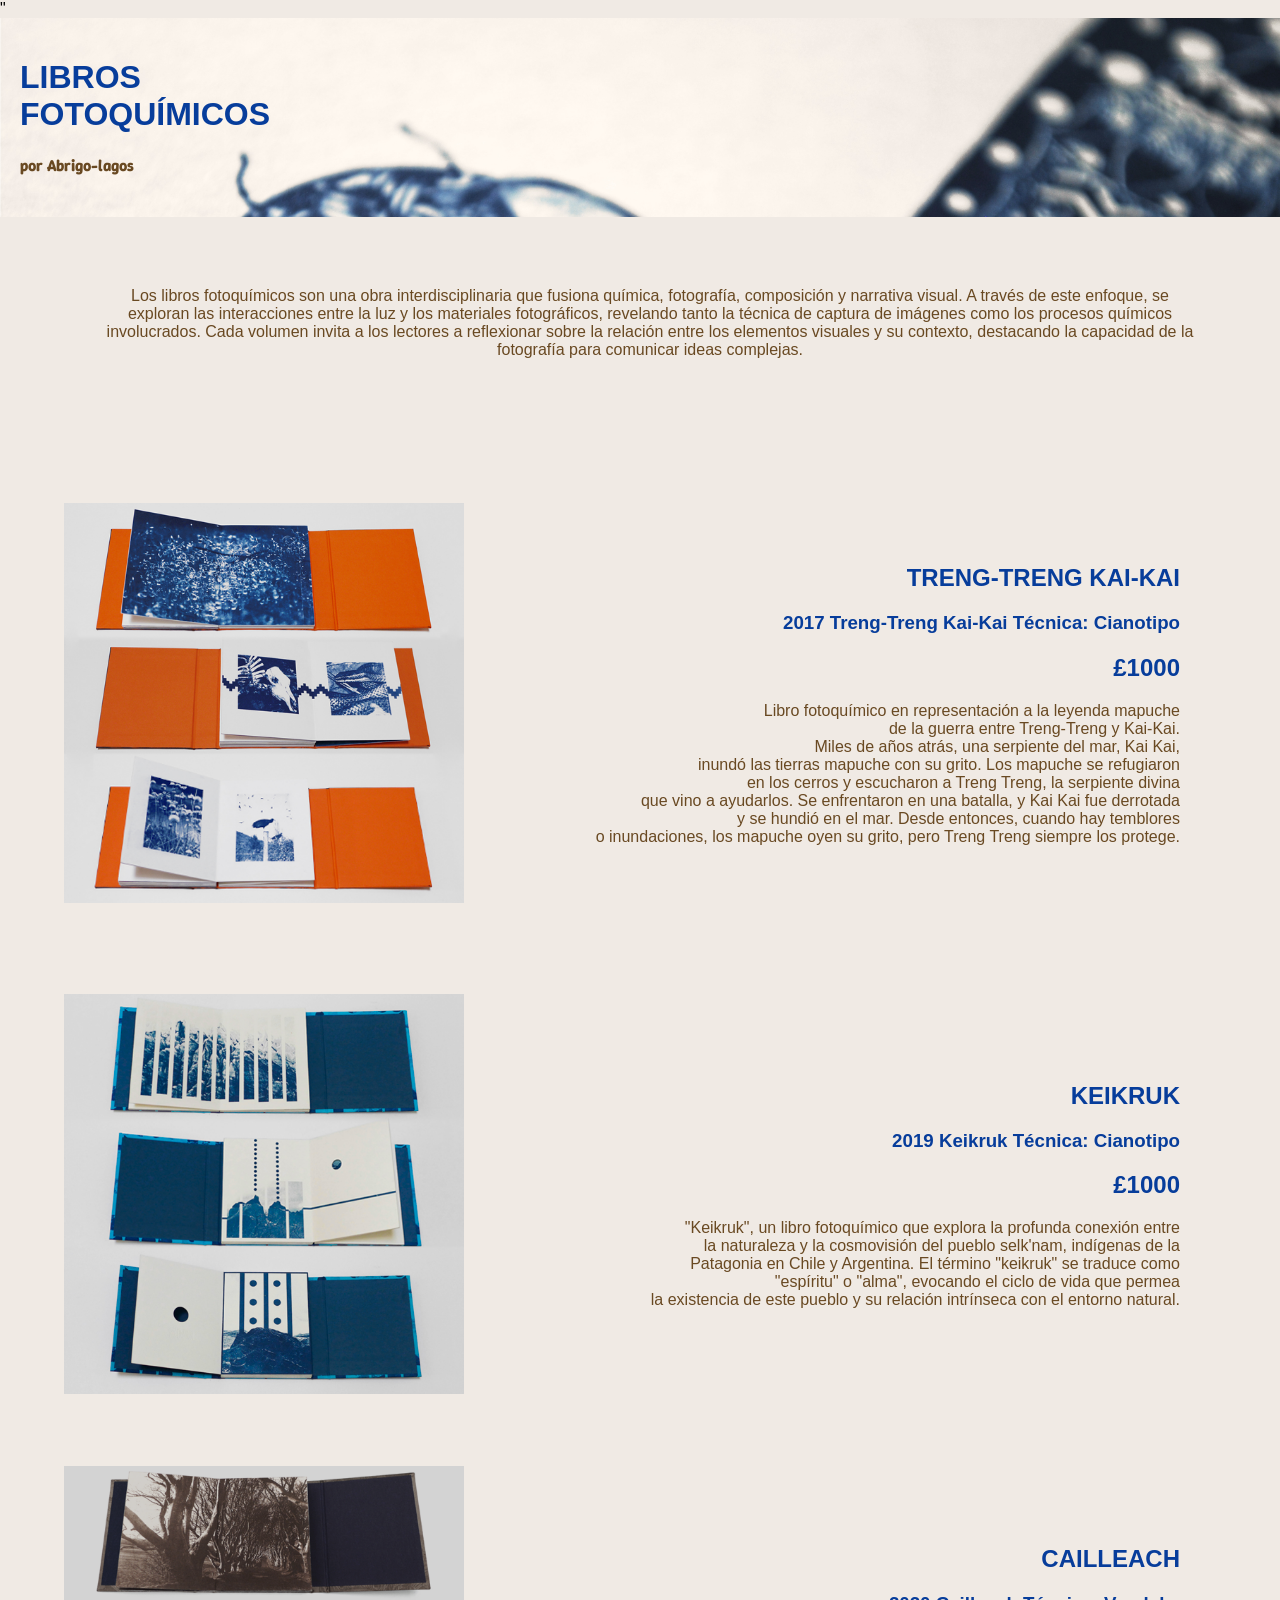
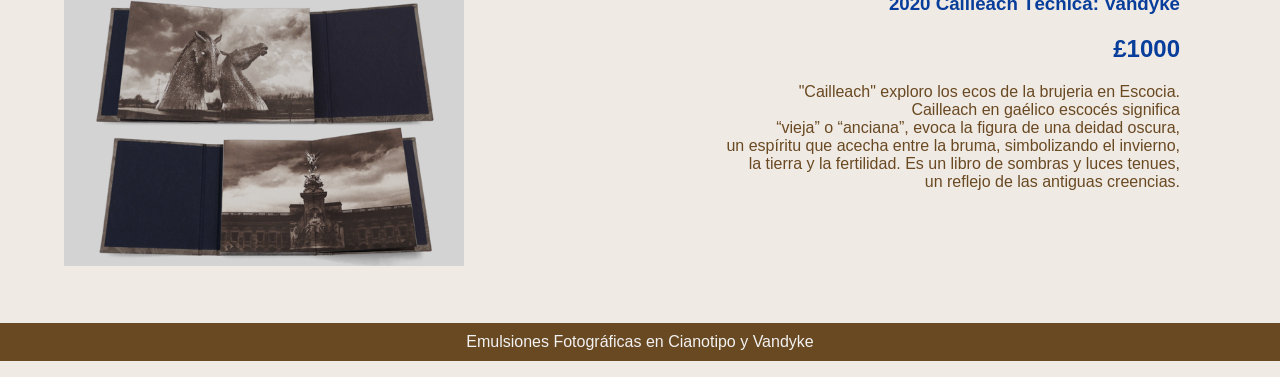
<file: sitio_cristian_abrigo_lagos 2/_index.html>
<!DOCTYPE html>
<html lang="es-cl">
    <head>
        <meta charset="UTF-8">
        <meta http-equiv="X-UA-Compatible" content="IE=edge">
        <meta name="viewport" content="width-device-width, initial-scale=1.0">
        <title ABRIGO-LAGOS ></title>
        <link rel="stylesheet" href="css/estilo.css">  
        <link rel="icon" type="image/png" href="assets/img/quimico.png">  
        <link href="<link rel="preconnect" href="https://fonts.googleapis.com">
        <link rel="preconnect" href="https://fonts.gstatic.com" crossorigin>
        <link href="https://fonts.googleapis.com/css2?family=Winky+Sans:ital,wght@0,300..900;1,300..900&display=swap" rel="stylesheet">"
    </head>
    <body>
        
    </body> 
    <div class="container"> 
    <h1>LIBROS <br>FOTOQUÍMICOS</H1>
    <h4>por Abrigo-lagos</h4> 
    </div>


    <p class="cajadetexo">  Los libros fotoquímicos son una obra interdisciplinaria que fusiona química, fotografía, composición y narrativa visual. A través de este enfoque, se exploran las interacciones entre la luz y los materiales fotográficos, revelando tanto la técnica de captura de imágenes como los procesos químicos involucrados. Cada volumen invita a los lectores a reflexionar sobre la relación entre los elementos visuales y su contexto, destacando la capacidad de la fotografía para comunicar ideas complejas.</p>

    <div class="treng">
    
    <h2>TRENG-TRENG KAI-KAI</h2>
    <h3>2017
        Treng-Treng Kai-Kai
        Técnica: Cianotipo</h3>
        <h2>£1000</h2>
        <P class="cajadetexto2">Libro fotoquímico en representación a la leyenda mapuche <br>
            de la guerra entre Treng-Treng y Kai-Kai. <br>
        Miles de años atrás, una serpiente del mar, Kai Kai, <br>
        inundó las tierras mapuche con su grito. Los mapuche se refugiaron <br>
         en los cerros y escucharon a Treng Treng, la serpiente divina <br>
         que vino a ayudarlos. Se enfrentaron en una batalla, y Kai Kai fue derrotada <br>
          y se hundió en el mar. Desde entonces, cuando hay temblores <br>
           o inundaciones, los mapuche oyen su grito, pero Treng Treng siempre los protege.
        </P>
    </div>

            <div class="keikruk"> 
       
        <h2>KEIKRUK</h2>
        <h3>2019
            Keikruk
            Técnica: Cianotipo
        </h3>
        <h2>£1000</h2>

        <p class="cajadetexto2">"Keikruk", un libro fotoquímico que explora la profunda conexión entre <br>
            la naturaleza y la cosmovisión del pueblo selk'nam, indígenas de la <br>
            Patagonia en Chile y Argentina. El término "keikruk" se traduce como <br>
             "espíritu" o "alma", evocando el ciclo de vida que permea <br> 
             la existencia de este pueblo y su relación intrínseca con el entorno natural.

        </p>
    </div>


        <div class="cailliach">

        <h2>CAILLEACH</h2>
        <h3>2020
            Cailleach
            Técnica: Vandyke
        </h3>
        <h2>£1000</h2>

        <p class="cajadetexto2">"Cailleach" exploro los ecos de la brujeria en Escocia. <br> Cailleach en gaélico escocés significa <br> “vieja” o “anciana”, evoca la figura de una deidad oscura,<br>
             un espíritu que acecha entre la bruma, simbolizando el invierno, <br>
             la tierra y la fertilidad. Es un libro de sombras y luces tenues, <br>
             un reflejo de las antiguas creencias.</p>
        </div>






    <p class="footer">Emulsiones Fotográficas en Cianotipo y Vandyke</p>
</html>
</file>
<file: sitio_cristian_abrigo_lagos 2/css/estilo.css>
body { font-family: sans-serif;
    margin: 0%;
    padding: 0%;
    background-color: #f0eae4;
    
}

.container {
    background-image: url(../assets/img/Banner_insectarium.jpg);
    background-position: center;
    background-repeat: no-repeat;
    background-size: 100%;
    text-align: left;
    color: #073d9b;
    padding: 20px;


}

.cajadetexto2 {
    text-align: right;
    color: #694922;
}

p { text-align: right;
    font-family: 'Gill Sans', 'Gill Sans MT', Calibri, 'Trebuchet MS', sans-serif;
color: #694922;}

h1 {font-family: 'Gill Sans', 'Gill Sans MT', Calibri, 'Trebuchet MS', sans-serif;
color: #073d9b;}

h2 {
    text-align: right;
    color: #073d9b;}

h3 {
    text-align: right;
    color: #073d9b;}

h4 {
    font-family: Winky Sans;
    color:#694922;}



.cajadetexo {
            padding: 20px 30px 35px 50px;
            margin: 50px;
            text-align:center;

}

.treng {
    
    background-image:url(../assets/img/Treng-Treng_2017.png) ;
    background-position: left;
    margin-left: 5%;
    background-repeat: no-repeat;
    background-size: 400px;
    text-align: right;
    
    color: #073d9b;
    padding: 100px;}



.keikruk {
    
    background-image:url(../assets/img/Keikruk_2019.png) ;
    background-position: left;
    margin-left: 5%;
    background-repeat: no-repeat;
    background-size: 400px;
    text-align: right;
    
    color: #073d9b;
    padding: 100px;

}

.cailliach {
    background-image: url(../assets/img/Cailleach_2020.png) ;
    background-position: left;
    margin-left: 5%;
    background-repeat: no-repeat;
    background-size: 400px;
    text-align: right;
    
    color: #073d9b;
    padding: 100px;
}


.footer {
    background-color: #694922;
    text-align: center;
    text-transform:none;
    color: #f2f2f2;
    padding: 10px;
    



}
</file>
